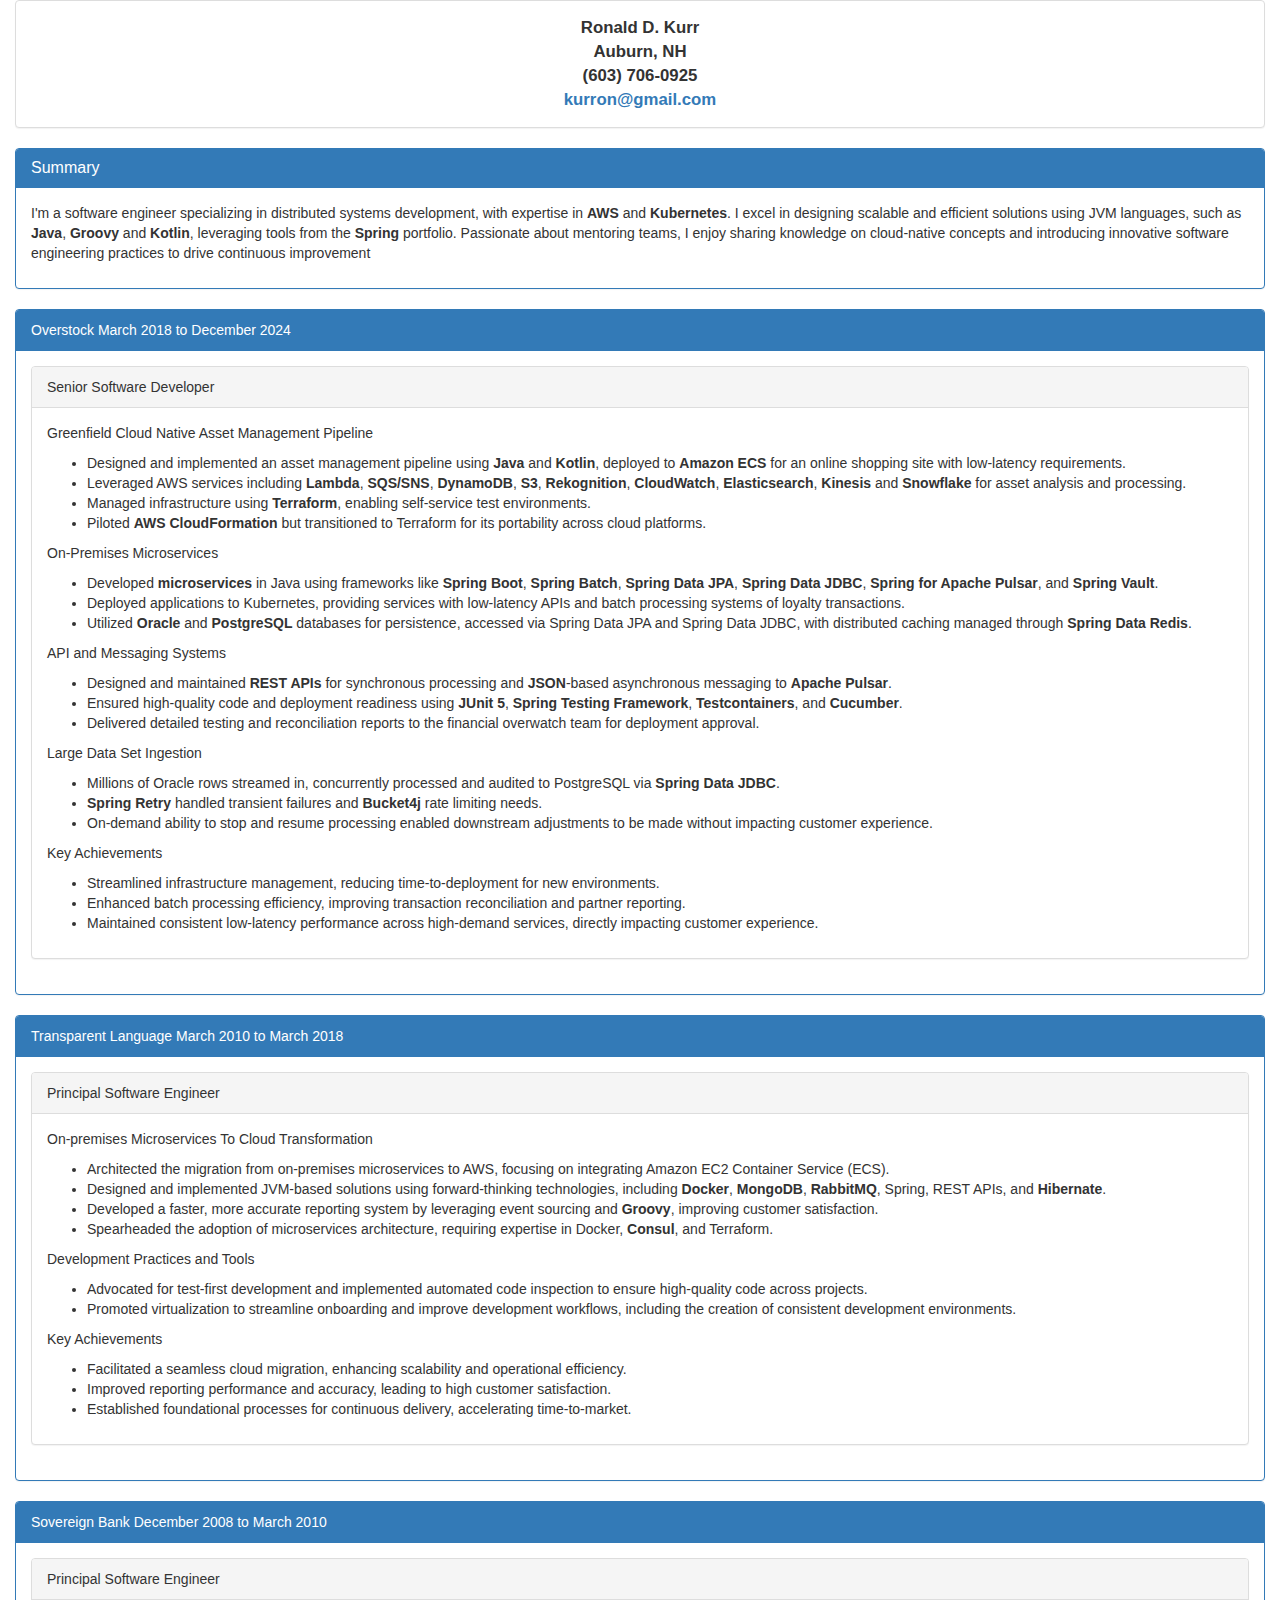
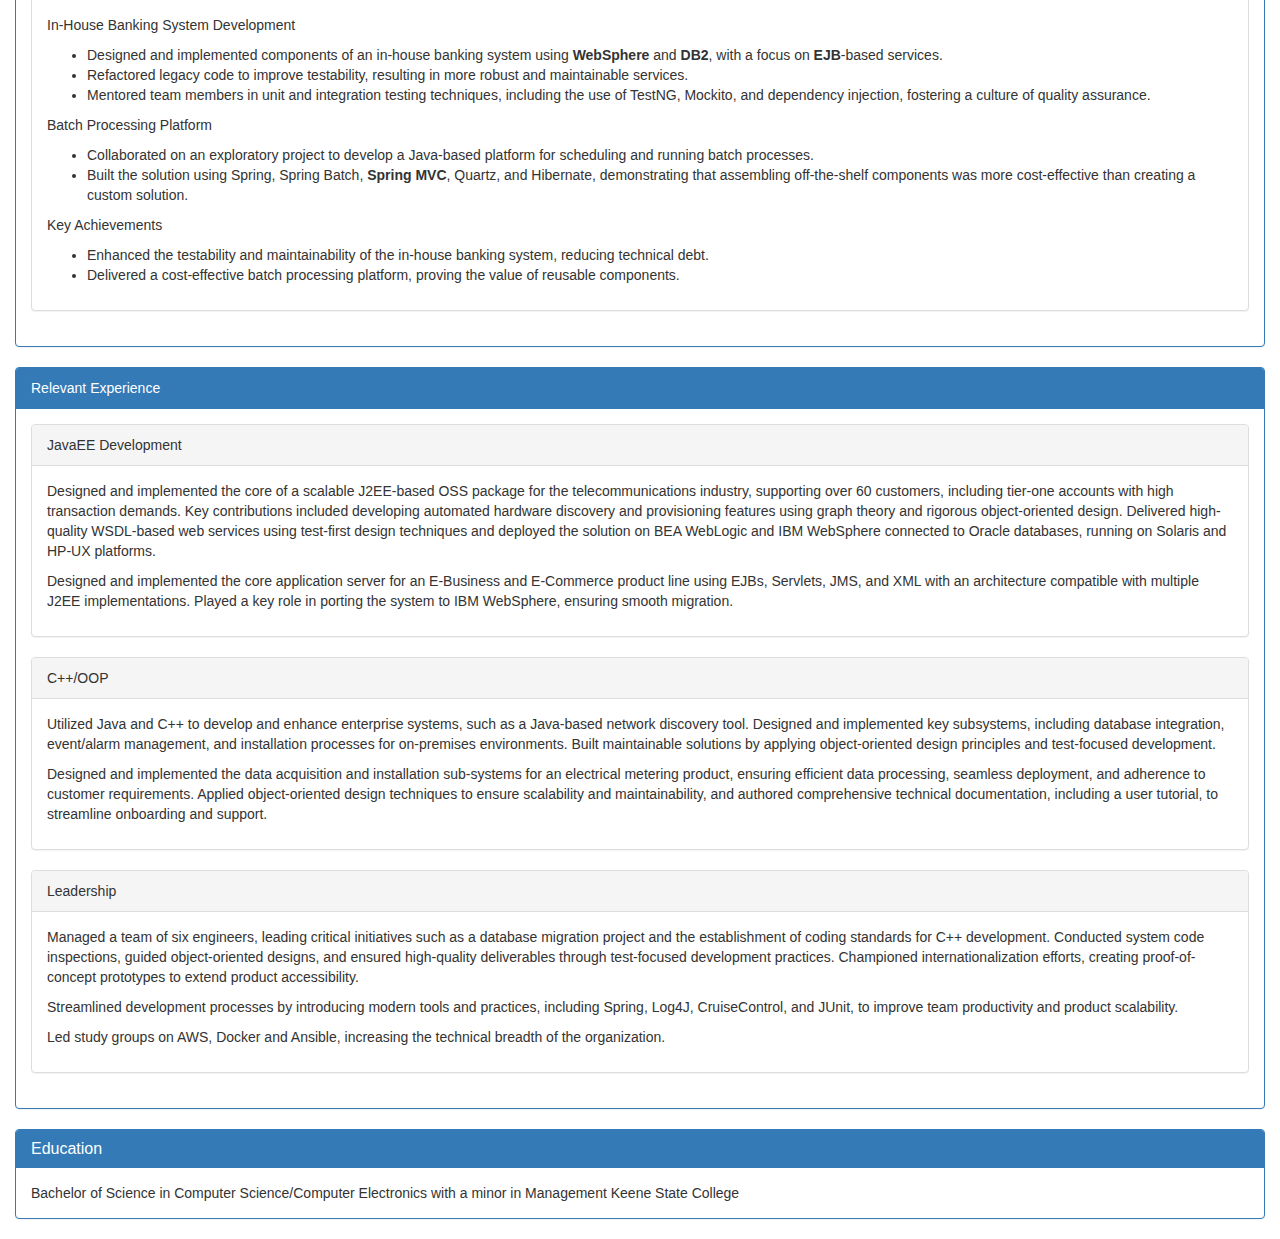
<file: index.html>
<!doctype html>
<html lang="en">
<head>
    <meta charset="utf-8">
    <meta http-equiv="X-UA-Compatible" content="IE=edge">
    <meta name="viewport" content="width=device-width, initial-scale=1">
    <!-- The above 3 meta tags *must* come first in the head; any other head content must come *after* these tags -->
    <title>Resume of Ronald D. Kurr</title>

    <!-- Bootstrap -->
    <link href="css/bootstrap.min.css" type="text/css" rel="stylesheet">

    <!-- mine -->
    <link href="css/style.css" type="text/css" rel="stylesheet">

    <!-- HTML5 shim and Respond.js for IE8 support of HTML5 elements and media queries -->
    <!-- WARNING: Respond.js doesn't work if you view the page via file:// -->
    <!--[if lt IE 9]>
    <script src="https://oss.maxcdn.com/html5shiv/3.7.3/html5shiv.min.js"></script>
    <script src="https://oss.maxcdn.com/respond/1.4.2/respond.min.js"></script>
    <![endif]-->
</head>

<body>
<header>
    <div class="container-fluid">
        <div class="panel panel-default">
            <div class="panel-body">
                <div class="name">
                    Ronald D. Kurr<br>
                    Auburn, NH<br>
                    (603) 706-0925<br>
                    <a href="mailto:kurron@gmail.com">kurron@gmail.com</a>
                </div>
            </div>
        </div>
    </div>
</header>

<main>
    <div class="container-fluid">
        <div class="panel panel-primary">
            <div class="panel-heading">
                <h3 class="panel-title">Summary</h3>
            </div>
            <div class="panel-body">
                <p>I'm a software engineer specializing in distributed systems development, with expertise in <strong>AWS</strong> and <strong>Kubernetes</strong>. I excel in designing scalable and efficient solutions using JVM languages, such as <strong>Java</strong>, <strong>Groovy</strong> and <strong>Kotlin</strong>, leveraging tools from the <strong>Spring</strong> portfolio. Passionate about mentoring teams, I enjoy sharing knowledge on cloud-native concepts and introducing innovative software engineering practices to drive continuous improvement</p>
            </div>
        </div>
    </div>

    <div class="container-fluid">
        <div class="panel panel-primary">
            <div class="panel-heading">Overstock March 2018 to December 2024</div>
            <div class="panel-body">
                <div class="panel panel-default">
                    <div class="panel-heading">Senior Software Developer</div>
                    <div class="panel-body">
                        <p class="experience">Greenfield Cloud Native Asset Management Pipeline</p>
                        <ul>
                            <li>Designed and implemented an asset management pipeline using <strong>Java</strong> and <strong>Kotlin</strong>, deployed to <strong>Amazon ECS</strong> for an online shopping site with low-latency requirements.</li>
                            <li>Leveraged AWS services including <strong>Lambda</strong>, <strong>SQS/SNS</strong>, <strong>DynamoDB</strong>, <strong>S3</strong>, <strong>Rekognition</strong>, <strong>CloudWatch</strong>, <strong>Elasticsearch</strong>, <strong>Kinesis</strong> and <strong>Snowflake</strong> for asset analysis and processing.</li>
                            <li>Managed infrastructure using <strong>Terraform</strong>, enabling self-service test environments.</li>
                            <li>Piloted <strong>AWS CloudFormation</strong> but transitioned to Terraform for its portability across cloud platforms.</li>
                        </ul>

                        <p class="experience">On-Premises Microservices</p>
                        <ul>
                            <li>Developed <strong>microservices</strong> in Java using frameworks like <strong>Spring Boot</strong>, <strong>Spring Batch</strong>, <strong>Spring Data JPA</strong>, <strong>Spring Data JDBC</strong>, <strong>Spring for Apache Pulsar</strong>, and <strong>Spring Vault</strong>.</li>
                            <li>Deployed applications to Kubernetes, providing services with low-latency APIs and batch processing systems of loyalty transactions.</li>
                            <li>Utilized <strong>Oracle</strong> and <strong>PostgreSQL</strong> databases for persistence, accessed via Spring Data JPA and Spring Data JDBC, with distributed caching managed through <strong>Spring Data Redis</strong>.</li>
                        </ul>

                        <p class="experience">API and Messaging Systems</p>
                        <ul>
                            <li>Designed and maintained <strong>REST APIs</strong> for synchronous processing and <strong>JSON</strong>-based asynchronous messaging to <strong>Apache Pulsar</strong>.</li>
                            <li>Ensured high-quality code and deployment readiness using <strong>JUnit 5</strong>, <strong>Spring Testing Framework</strong>, <strong>Testcontainers</strong>, and <strong>Cucumber</strong>.</li>
                            <li>Delivered detailed testing and reconciliation reports to the financial overwatch team for deployment approval.</li>
                        </ul>

                        <p class="experience">Large Data Set Ingestion</p>
                        <ul>
                            <li>Millions of Oracle rows streamed in, concurrently processed and audited to PostgreSQL via <strong>Spring Data JDBC</strong>.</li>
                            <li><strong>Spring Retry</strong> handled transient failures and <strong>Bucket4j</strong> rate limiting needs.</li>
                            <li>On-demand ability to stop and resume processing enabled downstream adjustments to be made without impacting customer experience.</li>
                        </ul>

                        <p class="experience">Key Achievements</p>
                        <ul>
                            <li>Streamlined infrastructure management, reducing time-to-deployment for new environments.</li>
                            <li>Enhanced batch processing efficiency, improving transaction reconciliation and partner reporting.</li>
                            <li>Maintained consistent low-latency performance across high-demand services, directly impacting customer experience.</li>
                        </ul>
                    </div>
                </div>
            </div>
        </div>

        <div class="panel panel-primary">
            <div class="panel-heading">Transparent Language March 2010 to March 2018</div>
            <div class="panel-body">
                <div class="panel panel-default">
                    <div class="panel-heading">Principal Software Engineer</div>
                    <div class="panel-body">
                        <p class="experience">On-premises Microservices To Cloud Transformation</p>
                        <ul>
                            <li>Architected the migration from on-premises microservices to AWS, focusing on integrating Amazon EC2 Container Service (ECS).</li>
                            <li>Designed and implemented JVM-based solutions using forward-thinking technologies, including <strong>Docker</strong>, <strong>MongoDB</strong>, <strong>RabbitMQ</strong>, Spring, REST APIs, and <strong>Hibernate</strong>.</li>
                            <li>Developed a faster, more accurate reporting system by leveraging event sourcing and <strong>Groovy</strong>, improving customer satisfaction.</li>
                            <li>Spearheaded the adoption of microservices architecture, requiring expertise in Docker, <strong>Consul</strong>, and Terraform.</li>
                        </ul>

                        <p class="experience">Development Practices and Tools</p>
                        <ul>
                            <li>Advocated for test-first development and implemented automated code inspection to ensure high-quality code across projects.</li>
                            <li>Promoted virtualization to streamline onboarding and improve development workflows, including the creation of consistent development environments.</li>
                        </ul>

                        <p class="experience">Key Achievements</p>
                        <ul>
                            <li>Facilitated a seamless cloud migration, enhancing scalability and operational efficiency.</li>
                            <li>Improved reporting performance and accuracy, leading to high customer satisfaction.</li>
                            <li>Established foundational processes for continuous delivery, accelerating time-to-market.</li>
                        </ul>
                    </div>
                </div>
            </div>
        </div>

        <div class="panel panel-primary">
            <div class="panel-heading">Sovereign Bank December 2008 to March 2010</div>
            <div class="panel-body">
                <div class="panel panel-default">
                    <div class="panel-heading">Principal Software Engineer</div>
                    <div class="panel-body">
                        <p class="experience">In-House Banking System Development</p>
                        <ul>
                            <li>Designed and implemented components of an in-house banking system using <strong>WebSphere</strong> and <strong>DB2</strong>, with a focus on <strong>EJB</strong>-based services.</li>
                            <li>Refactored legacy code to improve testability, resulting in more robust and maintainable services.</li>
                            <li>Mentored team members in unit and integration testing techniques, including the use of TestNG, Mockito, and dependency injection, fostering a culture of quality assurance.</li>
                        </ul>

                        <p class="experience">Batch Processing Platform</p>
                        <ul>
                            <li>Collaborated on an exploratory project to develop a Java-based platform for scheduling and running batch processes.</li>
                            <li>Built the solution using Spring, Spring Batch, <strong>Spring MVC</strong>, Quartz, and Hibernate, demonstrating that assembling off-the-shelf components was more cost-effective than creating a custom solution.</li>
                        </ul>

                        <p class="experience">Key Achievements</p>
                        <ul>
                            <li>Enhanced the testability and maintainability of the in-house banking system, reducing technical debt.</li>
                            <li>Delivered a cost-effective batch processing platform, proving the value of reusable components.</li>
                        </ul>
                    </div>
                </div>
            </div>
        </div>

        <div class="panel panel-primary">
            <div class="panel-heading">Relevant Experience</div>
            <div class="panel-body">
                <div class="panel panel-default">
                    <div class="panel-heading">JavaEE Development</div>
                    <div class="panel-body">
                        <p class="experience">Designed and implemented the core of a scalable J2EE-based OSS package for the telecommunications industry, supporting over 60 customers, including tier-one accounts with high transaction demands. Key contributions included developing automated hardware discovery and provisioning features using graph theory and rigorous object-oriented design. Delivered high-quality WSDL-based web services using test-first design techniques and deployed the solution on BEA WebLogic and IBM WebSphere connected to Oracle databases, running on Solaris and HP-UX platforms.</p>
                        <p class="experience">Designed and implemented the core application server for an E-Business and E-Commerce product line using EJBs, Servlets, JMS, and XML with an architecture compatible with multiple J2EE implementations. Played a key role in porting the system to IBM WebSphere, ensuring smooth migration.</p>
                    </div>
                </div>
                <div class="panel panel-default">
                    <div class="panel-heading">C++/OOP</div>
                    <div class="panel-body">
                        <p class="experience">Utilized Java and C++ to develop and enhance enterprise systems, such as a Java-based network discovery tool. Designed and implemented key subsystems, including database integration, event/alarm management, and installation processes for on-premises environments. Built maintainable solutions by applying object-oriented design principles and test-focused development.</p>
                        <p class="experience">Designed and implemented the data acquisition and installation sub-systems for an electrical metering product, ensuring efficient data processing, seamless deployment, and adherence to customer requirements. Applied object-oriented design techniques to ensure scalability and maintainability, and authored comprehensive technical documentation, including a user tutorial, to streamline onboarding and support.</p>
                    </div>
                </div>
                <div class="panel panel-default">
                    <div class="panel-heading">Leadership</div>
                    <div class="panel-body">
                        <p class="experience">Managed a team of six engineers, leading critical initiatives such as a database migration project and the establishment of coding standards for C++ development. Conducted system code inspections, guided object-oriented designs, and ensured high-quality deliverables through test-focused development practices. Championed internationalization efforts, creating proof-of-concept prototypes to extend product accessibility.</p>
                        <p class="experience">Streamlined development processes by introducing modern tools and practices, including Spring, Log4J, CruiseControl, and JUnit, to improve team productivity and product scalability.</p>
                        <p class="experience">Led study groups on AWS, Docker and Ansible, increasing the technical breadth of the organization.</p>
                    </div>
                </div>
            </div>
        </div>

        <div class="panel panel-primary">
            <div class="panel-heading">
                <h3 class="panel-title">Education</h3>
            </div>
            <div class="panel-body">
                Bachelor of Science in Computer Science/Computer Electronics with a minor in Management Keene State College
            </div>
        </div>

    </div>

<!--
<footer>
    <nav class="navbar navbar-default">
        <div class="container-fluid">
            <div class="navbar-header">
                <ul class="nav navbar-nav">
                    <li><a href="https://github.com/kurron">GitHub</a></li>
                    <li><a href="https://bitbucket.org/kurron/">Bitbucket</a></li>
                    <li><a href="https://www.linkedin.com/in/ronkurr">LinkedIn</a></li>
                    <li><a href="https://slides.com/ronaldkurr">Slides</a></li>
                    <li><a href="https://twitter.com/jvmguy/">X</a></li>
                    <li><a href="https://www.facebook.com/jvmguyspring/">Facebook</a></li>
                    <li><a href="https://app.vagrantup.com/kurron">Vagrant Cloud</a></li>
                    <li><a href="https://registry.terraform.io/modules/kurron">Terraform Module Registry</a></li>
                    <li><a href="https://galaxy.ansible.com/kurron/">Ansible Galaxy</a></li>
                </ul>
            </div>
        </div>
    </nav>
</footer>
-->

<!-- jQuery (necessary for Bootstrap's JavaScript plugins) -->
<script src="https://ajax.googleapis.com/ajax/libs/jquery/1.12.4/jquery.min.js"></script>
<!-- Include all compiled plugins (below), or include individual files as needed -->
<script src="js/bootstrap.min.js"></script>
</body>
</html>
</file>
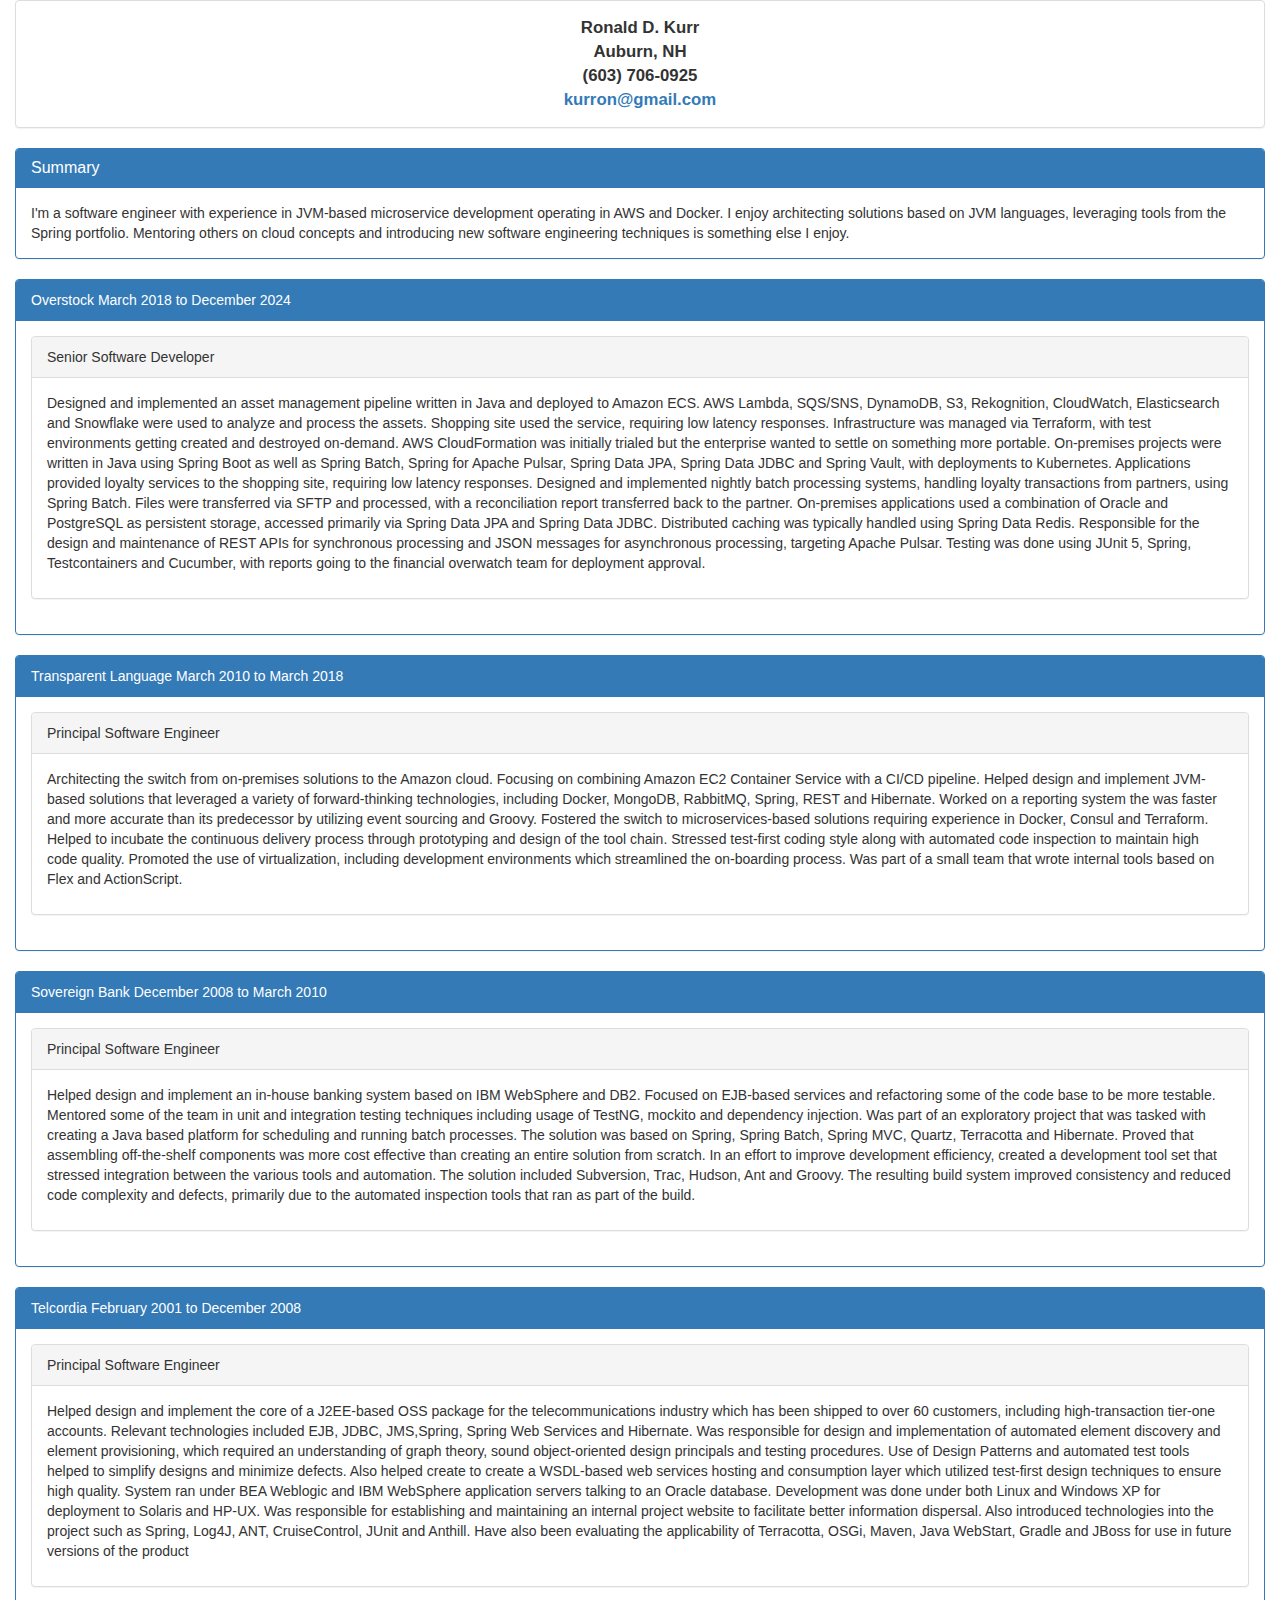
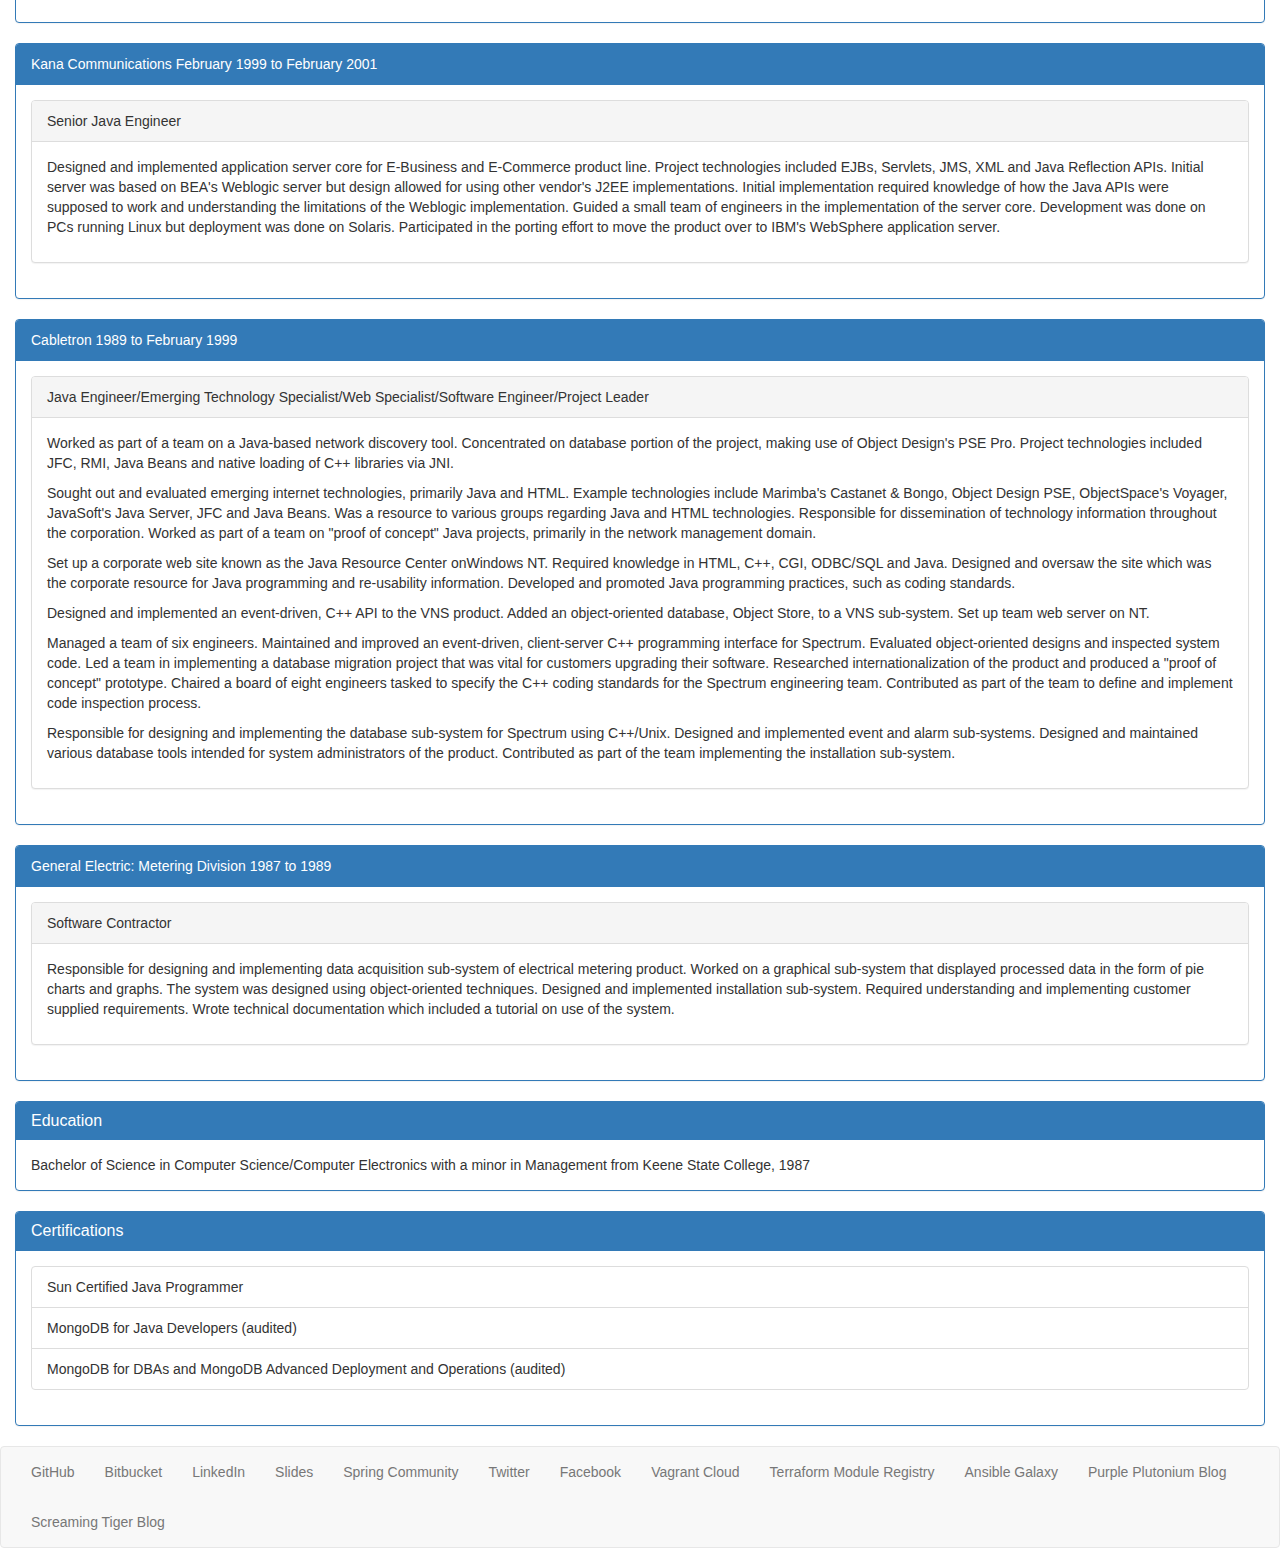
<file: index-old.html>
<!doctype html>
<html lang="en">
<head>
    <meta charset="utf-8">
    <meta http-equiv="X-UA-Compatible" content="IE=edge">
    <meta name="viewport" content="width=device-width, initial-scale=1">
    <!-- The above 3 meta tags *must* come first in the head; any other head content must come *after* these tags -->
    <title>Resume of Ronald D. Kurr</title>

    <!-- Bootstrap -->
    <link href="css/bootstrap.min.css" type="text/css" rel="stylesheet">

    <!-- mine -->
    <link href="css/style.css" type="text/css" rel="stylesheet">

    <!-- HTML5 shim and Respond.js for IE8 support of HTML5 elements and media queries -->
    <!-- WARNING: Respond.js doesn't work if you view the page via file:// -->
    <!--[if lt IE 9]>
    <script src="https://oss.maxcdn.com/html5shiv/3.7.3/html5shiv.min.js"></script>
    <script src="https://oss.maxcdn.com/respond/1.4.2/respond.min.js"></script>
    <![endif]-->
</head>

<body>
<header>
    <div class="container-fluid">
        <div class="panel panel-default">
            <div class="panel-body">
                <div class="name">
                    Ronald D. Kurr<br>
                    Auburn, NH<br>
                    (603) 706-0925<br>
                    <a href="mailto:kurron@gmail.com">kurron@gmail.com</a>
                </div>
            </div>
        </div>
    </div>
</header>

<main>
    <div class="container-fluid">
        <div class="panel panel-primary">
            <div class="panel-heading">
                <h3 class="panel-title">Summary</h3>
            </div>
            <div class="panel-body">
                I'm a software engineer with experience in JVM-based
                microservice development operating in AWS and Docker.  I enjoy architecting
                solutions based on JVM languages, leveraging tools from the
                Spring portfolio.  Mentoring others on cloud concepts and
                introducing new software engineering techniques is something else I
                enjoy.
            </div>
        </div>
    </div>

    <div class="container-fluid">
        <div class="panel panel-primary">
            <div class="panel-heading">Overstock March 2018 to December 2024</div>
            <div class="panel-body">
                <div class="panel panel-default">
                    <div class="panel-heading">Senior Software Developer</div>
                    <div class="panel-body">
                        <p class="experience">Designed and implemented an asset management pipeline written in Java and deployed to Amazon ECS. AWS Lambda, SQS/SNS, DynamoDB, S3, Rekognition, CloudWatch, Elasticsearch and Snowflake were used to analyze and process the assets. Shopping site used the service, requiring low latency responses.
                            Infrastructure was managed via Terraform, with test environments getting created and destroyed on-demand. AWS CloudFormation was initially trialed but the enterprise wanted to settle on something more portable.
                            On-premises projects were written in Java using Spring Boot as well as Spring Batch, Spring for Apache Pulsar, Spring Data JPA, Spring Data JDBC and Spring Vault, with deployments to Kubernetes. Applications provided loyalty services to the shopping site, requiring low latency responses.
                            Designed and implemented nightly batch processing systems, handling loyalty transactions from partners, using Spring Batch. Files were transferred via SFTP and processed, with a reconciliation report transferred back to the partner.
                            On-premises applications used a combination of Oracle and PostgreSQL as persistent storage, accessed primarily via Spring Data JPA and Spring Data JDBC. Distributed caching was typically handled using Spring Data Redis.
                            Responsible for the design and maintenance of REST APIs for synchronous processing and JSON messages for asynchronous processing, targeting Apache Pulsar.
                            Testing was done using JUnit 5, Spring, Testcontainers and Cucumber, with reports going to the financial overwatch team for deployment approval.</p>
                    </div>
                </div>
            </div>
        </div>

        <div class="panel panel-primary">
            <div class="panel-heading">Transparent Language March 2010 to March 2018</div>
            <div class="panel-body">
                <div class="panel panel-default">
                    <div class="panel-heading">Principal Software Engineer</div>
                    <div class="panel-body">
                        <p class="experience">Architecting the switch from on-premises solutions to the Amazon cloud.
                            Focusing on combining Amazon EC2 Container Service with a CI/CD pipeline. Helped design and
                            implement JVM-based solutions that leveraged a variety of forward-thinking
                            technologies, including Docker, MongoDB, RabbitMQ, Spring, REST and Hibernate. Worked on a reporting
                            system the was faster and more accurate than its predecessor by utilizing event sourcing and Groovy. Fostered
                            the switch to microservices-based solutions requiring experience in Docker, Consul and Terraform. Helped
                            to incubate the continuous delivery process through prototyping and design of the tool chain. Stressed
                            test-first coding style along with automated code inspection to maintain high code quality.
                            Promoted the use of virtualization, including development environments which streamlined the on-boarding
                            process. Was part of a small team that wrote internal tools based on Flex and ActionScript.</p>
                    </div>
                </div>
            </div>
        </div>

        <div class="panel panel-primary">
            <div class="panel-heading">Sovereign Bank December 2008 to March 2010</div>
            <div class="panel-body">
                <div class="panel panel-default">
                    <div class="panel-heading">Principal Software Engineer</div>
                    <div class="panel-body">
                        <p class="experience">Helped design and implement an in-house banking system based on IBM WebSphere and DB2.
                            Focused on
                            EJB-based services and refactoring some of the code base to be more testable. Mentored some of the team
                            in unit and integration testing techniques including usage of TestNG, mockito and dependency injection.
                            Was part of an exploratory project that was tasked with creating a Java based platform for scheduling
                            and running batch processes. The solution was based on Spring, Spring Batch, Spring MVC, Quartz,
                            Terracotta and Hibernate. Proved that assembling off-the-shelf components was more cost effective than
                            creating an entire solution from scratch. In an effort to improve development efficiency, created a
                            development tool set that stressed integration between the various tools and automation. The solution
                            included Subversion, Trac, Hudson, Ant and Groovy. The resulting build system improved consistency and
                            reduced code complexity and defects, primarily due to the automated inspection tools that ran as part of
                            the build. </p>
                    </div>
                </div>
            </div>
        </div>


        <div class="panel panel-primary">
            <div class="panel-heading">Telcordia February 2001 to December 2008</div>
            <div class="panel-body">
                <div class="panel panel-default">
                    <div class="panel-heading">Principal Software Engineer</div>
                    <div class="panel-body">
                        <p class="experience">Helped design and implement the core of a J2EE-based OSS package for the
                            telecommunications industry
                            which has been shipped to over 60 customers, including high-transaction tier-one accounts. Relevant
                            technologies included EJB, JDBC, JMS,Spring, Spring Web Services and Hibernate. Was responsible for
                            design and implementation of automated element discovery and element provisioning, which required an
                            understanding of graph theory, sound object-oriented design principals and testing procedures. Use of
                            Design Patterns and automated test tools helped to simplify designs and minimize defects. Also helped
                            create to create a WSDL-based web services hosting and consumption layer which utilized test-first
                            design techniques to ensure high quality. System ran under BEA Weblogic and IBM WebSphere application
                            servers talking to an Oracle database. Development was done under both Linux and Windows XP for
                            deployment to Solaris and HP-UX. Was responsible for establishing and maintaining an internal project
                            website to facilitate better information dispersal. Also introduced technologies into the project such
                            as Spring, Log4J, ANT, CruiseControl, JUnit and Anthill. Have also been evaluating the applicability of
                            Terracotta, OSGi, Maven, Java WebStart, Gradle and JBoss for use in future versions of the product</p>
                    </div>
                </div>
            </div>
        </div>

        <div class="panel panel-primary">
            <div class="panel-heading">Kana Communications February 1999 to February 2001</div>
            <div class="panel-body">
                <div class="panel panel-default">
                    <div class="panel-heading">Senior Java Engineer</div>
                    <div class="panel-body">
                        <p class="experience">Designed and implemented application server core for E-Business and E-Commerce product
                            line. Project
                            technologies included EJBs, Servlets, JMS, XML and Java Reflection APIs. Initial server was based on
                            BEA's Weblogic server but design allowed for using other vendor's J2EE implementations. Initial
                            implementation required knowledge of how the Java APIs were supposed to work and understanding the
                            limitations of the Weblogic implementation. Guided a small team of engineers in the implementation of
                            the server core. Development was done on PCs running Linux but deployment was done on Solaris.
                            Participated in the porting effort to move the product over to IBM's WebSphere application server.</p>
                    </div>
                </div>
            </div>
        </div>

        <div class="panel panel-primary">
            <div class="panel-heading">Cabletron 1989 to February 1999</div>
            <div class="panel-body">
                <div class="panel panel-default">
                    <div class="panel-heading">Java Engineer/Emerging Technology Specialist/Web Specialist/Software Engineer/Project Leader</div>
                    <div class="panel-body">
                        <p class="experience">Worked as part of a team on a Java-based network discovery tool. Concentrated on
                            database portion of the
                            project, making use of Object Design's PSE Pro. Project technologies included JFC, RMI, Java Beans and
                            native loading of C++ libraries via JNI.</p>
                        <p class="experience">Sought out and evaluated emerging internet technologies, primarily Java and HTML.
                            Example technologies
                            include Marimba's Castanet & Bongo, Object Design PSE, ObjectSpace's Voyager, JavaSoft's Java Server,
                            JFC and Java Beans. Was a resource to various groups regarding Java and HTML technologies. Responsible
                            for dissemination of technology information throughout the corporation. Worked as part of a team on
                            "proof of concept" Java projects, primarily in the network management domain.</p>
                        <p class="experience">Set up a corporate web site known as the Java Resource Center onWindows NT. Required
                            knowledge in HTML,
                            C++, CGI, ODBC/SQL and Java. Designed and oversaw the site which was the corporate resource for Java
                            programming and re-usability information. Developed and promoted Java programming practices, such as
                            coding standards.</p>
                        <p class="experience">Designed and implemented an event-driven, C++ API to the VNS product. Added an
                            object-oriented database,
                            Object Store, to a VNS sub-system. Set up team web server on NT.</p>
                        <p class="experience">Managed a team of six engineers. Maintained and improved an event-driven,
                            client-server C++ programming
                            interface for Spectrum. Evaluated object-oriented designs and inspected system code. Led a team in
                            implementing a database migration project that was vital for customers upgrading their software.
                            Researched internationalization of the product and produced a "proof of concept" prototype. Chaired a
                            board of eight engineers tasked to specify the C++ coding standards for the Spectrum engineering team.
                            Contributed as part of the team to define and implement code inspection process.</p>
                        <p class="experience">Responsible for designing and implementing the database sub-system for Spectrum using
                            C++/Unix. Designed
                            and implemented event and alarm sub-systems. Designed and maintained various database tools intended for
                            system administrators of the product. Contributed as part of the team implementing the installation
                            sub-system.</p>
                    </div>
                </div>
            </div>
        </div>

        <div class="panel panel-primary">
            <div class="panel-heading">General Electric: Metering Division 1987 to 1989</div>
            <div class="panel-body">
                <div class="panel panel-default">
                    <div class="panel-heading">Software Contractor</div>
                    <div class="panel-body">
                        <p class="experience">Responsible for designing and implementing data acquisition sub-system of electrical
                            metering product.
                            Worked on a graphical sub-system that displayed processed data in the form of pie charts and graphs. The
                            system was designed using object-oriented techniques. Designed and implemented installation sub-system.
                            Required understanding and implementing customer supplied requirements. Wrote technical documentation
                            which included a tutorial on use of the system.</p>
                    </div>
                </div>
            </div>
        </div>
    </div>

    <div class="container-fluid">
        <div class="panel panel-primary">
            <div class="panel-heading">
                <h3 class="panel-title">Education</h3>
            </div>
            <div class="panel-body">
                Bachelor of Science in Computer Science/Computer
                Electronics with a minor in Management from
                Keene State College, 1987
            </div>
        </div>
    </div>

    <div class="container-fluid">
        <div class="panel panel-primary">
            <div class="panel-heading">
                <h3 class="panel-title">Certifications</h3>
            </div>
            <div class="panel-body">
                <ul class="list-group">
                    <li class="list-group-item">Sun Certified Java Programmer</li>
                    <li class="list-group-item">MongoDB for Java Developers (audited)</li>
                    <li class="list-group-item">MongoDB for DBAs and
                        MongoDB Advanced Deployment and Operations (audited)</li>
                </ul>
            </div>
        </div>
    </div>
</main>

<footer>
    <nav class="navbar navbar-default">
        <div class="container-fluid">
            <div class="navbar-header">
                <ul class="nav navbar-nav">
                    <li><a href="https://github.com/kurron">GitHub</a></li>
                    <li><a href="https://bitbucket.org/kurron/">Bitbucket</a></li>
                    <li><a href="https://www.linkedin.com/in/ronkurr">LinkedIn</a></li>
                    <li><a href="https://slides.com/ronaldkurr">Slides</a></li>
                    <li><a href="https://plus.google.com/communities/101558368749171857306/">Spring Community</a></li>
                    <li><a href="https://twitter.com/jvmguy/">Twitter</a></li>
                    <li><a href="https://www.facebook.com/jvmguyspring/">Facebook</a></li>
                    <li><a href="https://app.vagrantup.com/kurron">Vagrant Cloud</a></li>
                    <li><a href="https://registry.terraform.io/modules/kurron">Terraform Module Registry</a></li>
                    <li><a href="https://galaxy.ansible.com/kurron/">Ansible Galaxy</a></li>
                    <li><a href="http://purpleplutonium.blogspot.com/">Purple Plutonium Blog</a></li>
                    <li><a href="http://screamingtiger.blogspot.com/">Screaming Tiger Blog</a></li>
                </ul>
            </div>
        </div>
    </nav>
</footer>

<!-- jQuery (necessary for Bootstrap's JavaScript plugins) -->
<script src="https://ajax.googleapis.com/ajax/libs/jquery/1.12.4/jquery.min.js"></script>
<!-- Include all compiled plugins (below), or include individual files as needed -->
<script src="js/bootstrap.min.js"></script>
</body>
</html>
</file>
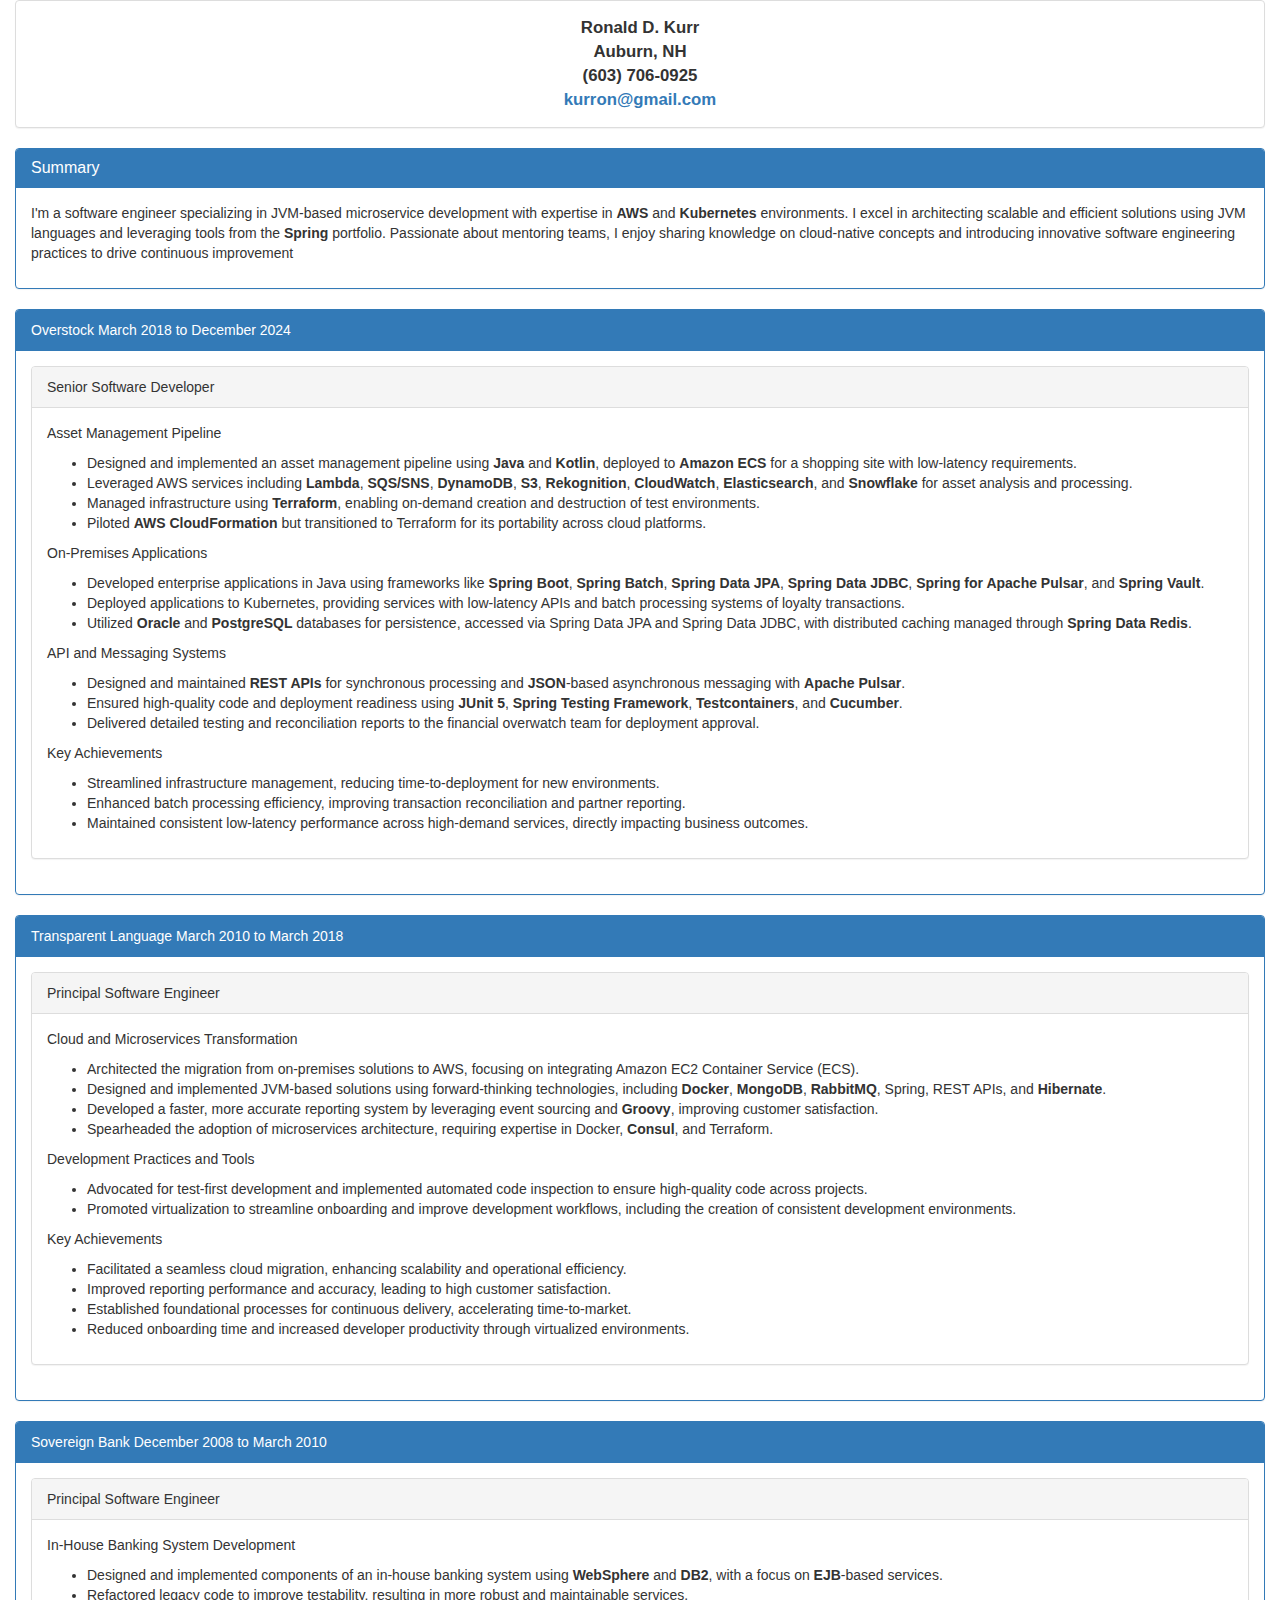
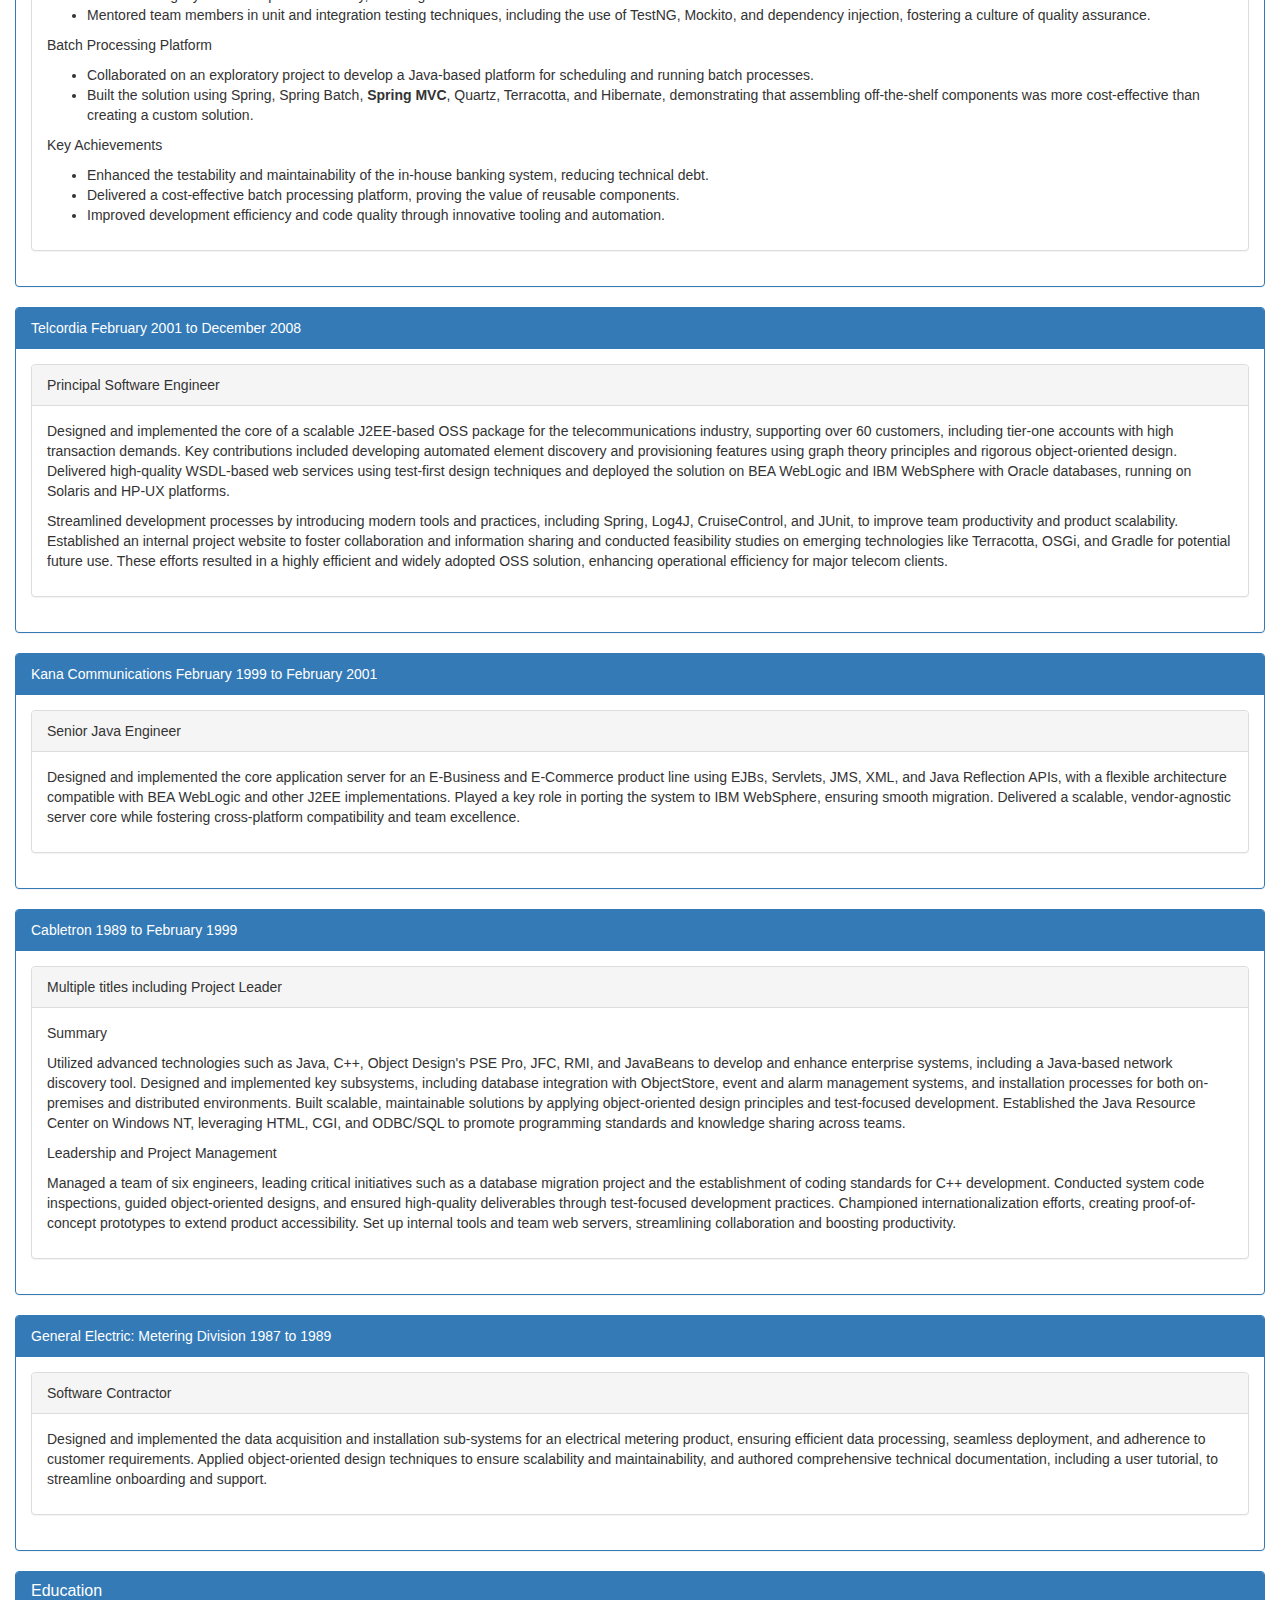
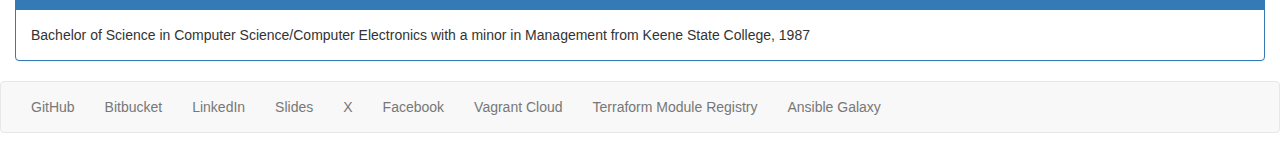
<file: index-v2.html>
<!doctype html>
<html lang="en">
<head>
    <meta charset="utf-8">
    <meta http-equiv="X-UA-Compatible" content="IE=edge">
    <meta name="viewport" content="width=device-width, initial-scale=1">
    <!-- The above 3 meta tags *must* come first in the head; any other head content must come *after* these tags -->
    <title>Resume of Ronald D. Kurr</title>

    <!-- Bootstrap -->
    <link href="css/bootstrap.min.css" type="text/css" rel="stylesheet">

    <!-- mine -->
    <link href="css/style.css" type="text/css" rel="stylesheet">

    <!-- HTML5 shim and Respond.js for IE8 support of HTML5 elements and media queries -->
    <!-- WARNING: Respond.js doesn't work if you view the page via file:// -->
    <!--[if lt IE 9]>
    <script src="https://oss.maxcdn.com/html5shiv/3.7.3/html5shiv.min.js"></script>
    <script src="https://oss.maxcdn.com/respond/1.4.2/respond.min.js"></script>
    <![endif]-->
</head>

<body>
<header>
    <div class="container-fluid">
        <div class="panel panel-default">
            <div class="panel-body">
                <div class="name">
                    Ronald D. Kurr<br>
                    Auburn, NH<br>
                    (603) 706-0925<br>
                    <a href="mailto:kurron@gmail.com">kurron@gmail.com</a>
                </div>
            </div>
        </div>
    </div>
</header>

<main>
    <div class="container-fluid">
        <div class="panel panel-primary">
            <div class="panel-heading">
                <h3 class="panel-title">Summary</h3>
            </div>
            <div class="panel-body">
                <p>I'm a software engineer specializing in JVM-based microservice development with expertise in <strong>AWS</strong> and  <strong>Kubernetes </strong> environments. I excel in architecting scalable and efficient solutions using JVM languages and leveraging tools from the <strong>Spring</strong> portfolio. Passionate about mentoring teams, I enjoy sharing knowledge on cloud-native concepts and introducing innovative software engineering practices to drive continuous improvement</p>
            </div>
        </div>
    </div>

    <div class="container-fluid">
        <div class="panel panel-primary">
            <div class="panel-heading">Overstock March 2018 to December 2024</div>
            <div class="panel-body">
                <div class="panel panel-default">
                    <div class="panel-heading">Senior Software Developer</div>
                    <div class="panel-body">
                        <p class="experience">Asset Management Pipeline</p>
                        <ul>
                            <li>Designed and implemented an asset management pipeline using <strong>Java</strong> and <strong>Kotlin</strong>, deployed to <strong>Amazon ECS</strong> for a shopping site with low-latency requirements.</li>
                            <li>Leveraged AWS services including <strong>Lambda</strong>, <strong>SQS/SNS</strong>, <strong>DynamoDB</strong>, <strong>S3</strong>, <strong>Rekognition</strong>, <strong>CloudWatch</strong>, <strong>Elasticsearch</strong>, and <strong>Snowflake</strong> for asset analysis and processing.</li>
                            <li>Managed infrastructure using <strong>Terraform</strong>, enabling on-demand creation and destruction of test environments.</li>
                            <li>Piloted <strong>AWS CloudFormation</strong> but transitioned to Terraform for its portability across cloud platforms.</li>
                        </ul>

                        <p class="experience">On-Premises Applications</p>
                        <ul>
                            <li>Developed enterprise applications in Java using frameworks like <strong>Spring Boot</strong>, <strong>Spring Batch</strong>, <strong>Spring Data JPA</strong>, <strong>Spring Data JDBC</strong>, <strong>Spring for Apache Pulsar</strong>, and <strong>Spring Vault</strong>.</li>
                            <li>Deployed applications to Kubernetes, providing services with low-latency APIs and batch processing systems of loyalty transactions.</li>
                            <li>Utilized <strong>Oracle</strong> and <strong>PostgreSQL</strong> databases for persistence, accessed via Spring Data JPA and Spring Data JDBC, with distributed caching managed through <strong>Spring Data Redis</strong>.</li>
                        </ul>

                        <p class="experience">API and Messaging Systems</p>
                        <ul>
                            <li>Designed and maintained <strong>REST APIs</strong> for synchronous processing and <strong>JSON</strong>-based asynchronous messaging with <strong>Apache Pulsar</strong>.</li>
                            <li>Ensured high-quality code and deployment readiness using <strong>JUnit 5</strong>, <strong>Spring Testing Framework</strong>, <strong>Testcontainers</strong>, and <strong>Cucumber</strong>.</li>
                            <li>Delivered detailed testing and reconciliation reports to the financial overwatch team for deployment approval.</li>
                        </ul>

                        <p class="experience">Key Achievements</p>
                        <ul>
                            <li>Streamlined infrastructure management, reducing time-to-deployment for new environments.</li>
                            <li>Enhanced batch processing efficiency, improving transaction reconciliation and partner reporting.</li>
                            <li>Maintained consistent low-latency performance across high-demand services, directly impacting business outcomes.</li>
                        </ul>
                    </div>
                </div>
            </div>
        </div>

        <div class="panel panel-primary">
            <div class="panel-heading">Transparent Language March 2010 to March 2018</div>
            <div class="panel-body">
                <div class="panel panel-default">
                    <div class="panel-heading">Principal Software Engineer</div>
                    <div class="panel-body">
                        <p class="experience">Cloud and Microservices Transformation</p>
                        <ul>
                            <li>Architected the migration from on-premises solutions to AWS, focusing on integrating Amazon EC2 Container Service (ECS).</li>
                            <li>Designed and implemented JVM-based solutions using forward-thinking technologies, including <strong>Docker</strong>, <strong>MongoDB</strong>, <strong>RabbitMQ</strong>, Spring, REST APIs, and <strong>Hibernate</strong>.</li>
                            <li>Developed a faster, more accurate reporting system by leveraging event sourcing and <strong>Groovy</strong>, improving customer satisfaction.</li>
                            <li>Spearheaded the adoption of microservices architecture, requiring expertise in Docker, <strong>Consul</strong>, and Terraform.</li>
                        </ul>

                        <p class="experience">Development Practices and Tools</p>
                        <ul>
                            <li>Advocated for test-first development and implemented automated code inspection to ensure high-quality code across projects.</li>
                            <li>Promoted virtualization to streamline onboarding and improve development workflows, including the creation of consistent development environments.</li>
                        </ul>

                        <p class="experience">Key Achievements</p>
                        <ul>
                            <li>Facilitated a seamless cloud migration, enhancing scalability and operational efficiency.</li>
                            <li>Improved reporting performance and accuracy, leading to high customer satisfaction.</li>
                            <li>Established foundational processes for continuous delivery, accelerating time-to-market.</li>
                            <li>Reduced onboarding time and increased developer productivity through virtualized environments.</li>
                        </ul>
                    </div>
                </div>
            </div>
        </div>

        <div class="panel panel-primary">
            <div class="panel-heading">Sovereign Bank December 2008 to March 2010</div>
            <div class="panel-body">
                <div class="panel panel-default">
                    <div class="panel-heading">Principal Software Engineer</div>
                    <div class="panel-body">
                        <p class="experience">In-House Banking System Development</p>
                        <ul>
                            <li>Designed and implemented components of an in-house banking system using <strong>WebSphere</strong> and <strong>DB2</strong>, with a focus on <strong>EJB</strong>-based services.</li>
                            <li>Refactored legacy code to improve testability, resulting in more robust and maintainable services.</li>
                            <li>Mentored team members in unit and integration testing techniques, including the use of TestNG, Mockito, and dependency injection, fostering a culture of quality assurance.</li>
                        </ul>

                        <p class="experience">Batch Processing Platform</p>
                        <ul>
                            <li>Collaborated on an exploratory project to develop a Java-based platform for scheduling and running batch processes.</li>
                            <li>Built the solution using Spring, Spring Batch, <strong>Spring MVC</strong>, Quartz, Terracotta, and Hibernate, demonstrating that assembling off-the-shelf components was more cost-effective than creating a custom solution.</li>
                        </ul>

                        <p class="experience">Key Achievements</p>
                        <ul>
                            <li>Enhanced the testability and maintainability of the in-house banking system, reducing technical debt.</li>
                            <li>Delivered a cost-effective batch processing platform, proving the value of reusable components.</li>
                            <li>Improved development efficiency and code quality through innovative tooling and automation.</li>
                        </ul>
                    </div>
                </div>
            </div>
        </div>


        <div class="panel panel-primary">
            <div class="panel-heading">Telcordia February 2001 to December 2008</div>
            <div class="panel-body">
                <div class="panel panel-default">
                    <div class="panel-heading">Principal Software Engineer</div>
                    <div class="panel-body">
                        <!--
One-Paragraph Summary:
Designed and implemented the core of a J2EE-based OSS package for the telecommunications industry, deployed to over 60 customers, including high-transaction tier-one accounts. Leveraged technologies such as EJB, JDBC, JMS, Spring, and Hibernate to develop automated element discovery, provisioning, and WSDL-based web services, ensuring scalability and maintainability. Streamlined development processes by introducing tools like Log4J, CruiseControl, and JUnit, while enhancing team collaboration through an internal project website. Worked in a multi-platform environment, with deployments to Solaris and HP-UX, and evaluated emerging technologies like Terracotta, OSGi, and Maven for future improvements.
                        -->
                        <p>Designed and implemented the core of a scalable J2EE-based OSS package for the telecommunications industry, supporting over 60 customers, including tier-one accounts with high transaction demands. Key contributions included developing automated element discovery and provisioning features using graph theory principles and rigorous object-oriented design. Delivered high-quality WSDL-based web services using test-first design techniques and deployed the solution on BEA WebLogic and IBM WebSphere with Oracle databases, running on Solaris and HP-UX platforms.</p>
                        <p>Streamlined development processes by introducing modern tools and practices, including Spring, Log4J, CruiseControl, and JUnit, to improve team productivity and product scalability. Established an internal project website to foster collaboration and information sharing and conducted feasibility studies on emerging technologies like Terracotta, OSGi, and Gradle for potential future use. These efforts resulted in a highly efficient and widely adopted OSS solution, enhancing operational efficiency for major telecom clients.</p>
                    </div>
                </div>
            </div>
        </div>

        <div class="panel panel-primary">
            <div class="panel-heading">Kana Communications February 1999 to February 2001</div>
            <div class="panel-body">
                <div class="panel panel-default">
                    <div class="panel-heading">Senior Java Engineer</div>
                    <div class="panel-body">
                        <p>Designed and implemented the core application server for an E-Business and E-Commerce product line using EJBs, Servlets, JMS, XML, and Java Reflection APIs, with a flexible architecture compatible with BEA WebLogic and other J2EE implementations. Played a key role in porting the system to IBM WebSphere, ensuring smooth migration. Delivered a scalable, vendor-agnostic server core while fostering cross-platform compatibility and team excellence.</p>
                    </div>
                </div>
            </div>
        </div>

        <div class="panel panel-primary">
            <div class="panel-heading">Cabletron 1989 to February 1999</div>
            <div class="panel-body">
                <div class="panel panel-default">
                    <div class="panel-heading">Multiple titles including Project Leader</div>
                    <div class="panel-body">

                        <p class="experience">Summary</p>
                        <p>Utilized advanced technologies such as Java, C++, Object Design's PSE Pro, JFC, RMI, and JavaBeans to develop and enhance enterprise systems, including a Java-based network discovery tool. Designed and implemented key subsystems, including database integration with ObjectStore, event and alarm management systems, and installation processes for both on-premises and distributed environments. Built scalable, maintainable solutions by applying object-oriented design principles and test-focused development. Established the Java Resource Center on Windows NT, leveraging HTML, CGI, and ODBC/SQL to promote programming standards and knowledge sharing across teams.</p>

                        <p class="experience">Leadership and Project Management</p>
                        <p>Managed a team of six engineers, leading critical initiatives such as a database migration project and the establishment of coding standards for C++ development. Conducted system code inspections, guided object-oriented designs, and ensured high-quality deliverables through test-focused development practices. Championed internationalization efforts, creating proof-of-concept prototypes to extend product accessibility. Set up internal tools and team web servers, streamlining collaboration and boosting productivity.</p>
                    </div>
                </div>
            </div>
        </div>

        <div class="panel panel-primary">
            <div class="panel-heading">General Electric: Metering Division 1987 to 1989</div>
            <div class="panel-body">
                <div class="panel panel-default">
                    <div class="panel-heading">Software Contractor</div>
                    <div class="panel-body">
                        <p class="experience">Designed and implemented the data acquisition and installation sub-systems for an electrical metering product, ensuring efficient data processing, seamless deployment, and adherence to customer requirements. Applied object-oriented design techniques to ensure scalability and maintainability, and authored comprehensive technical documentation, including a user tutorial, to streamline onboarding and support.</p>
                    </div>
                </div>
            </div>
        </div>
    </div>

    <div class="container-fluid">
        <div class="panel panel-primary">
            <div class="panel-heading">
                <h3 class="panel-title">Education</h3>
            </div>
            <div class="panel-body">
                Bachelor of Science in Computer Science/Computer
                Electronics with a minor in Management from
                Keene State College, 1987
            </div>
        </div>
    </div>

<footer>
    <nav class="navbar navbar-default">
        <div class="container-fluid">
            <div class="navbar-header">
                <ul class="nav navbar-nav">
                    <li><a href="https://github.com/kurron">GitHub</a></li>
                    <li><a href="https://bitbucket.org/kurron/">Bitbucket</a></li>
                    <li><a href="https://www.linkedin.com/in/ronkurr">LinkedIn</a></li>
                    <li><a href="https://slides.com/ronaldkurr">Slides</a></li>
                    <li><a href="https://twitter.com/jvmguy/">X</a></li>
                    <li><a href="https://www.facebook.com/jvmguyspring/">Facebook</a></li>
                    <li><a href="https://app.vagrantup.com/kurron">Vagrant Cloud</a></li>
                    <li><a href="https://registry.terraform.io/modules/kurron">Terraform Module Registry</a></li>
                    <li><a href="https://galaxy.ansible.com/kurron/">Ansible Galaxy</a></li>
                </ul>
            </div>
        </div>
    </nav>
</footer>

<!-- jQuery (necessary for Bootstrap's JavaScript plugins) -->
<script src="https://ajax.googleapis.com/ajax/libs/jquery/1.12.4/jquery.min.js"></script>
<!-- Include all compiled plugins (below), or include individual files as needed -->
<script src="js/bootstrap.min.js"></script>
</body>
</html>
</file>
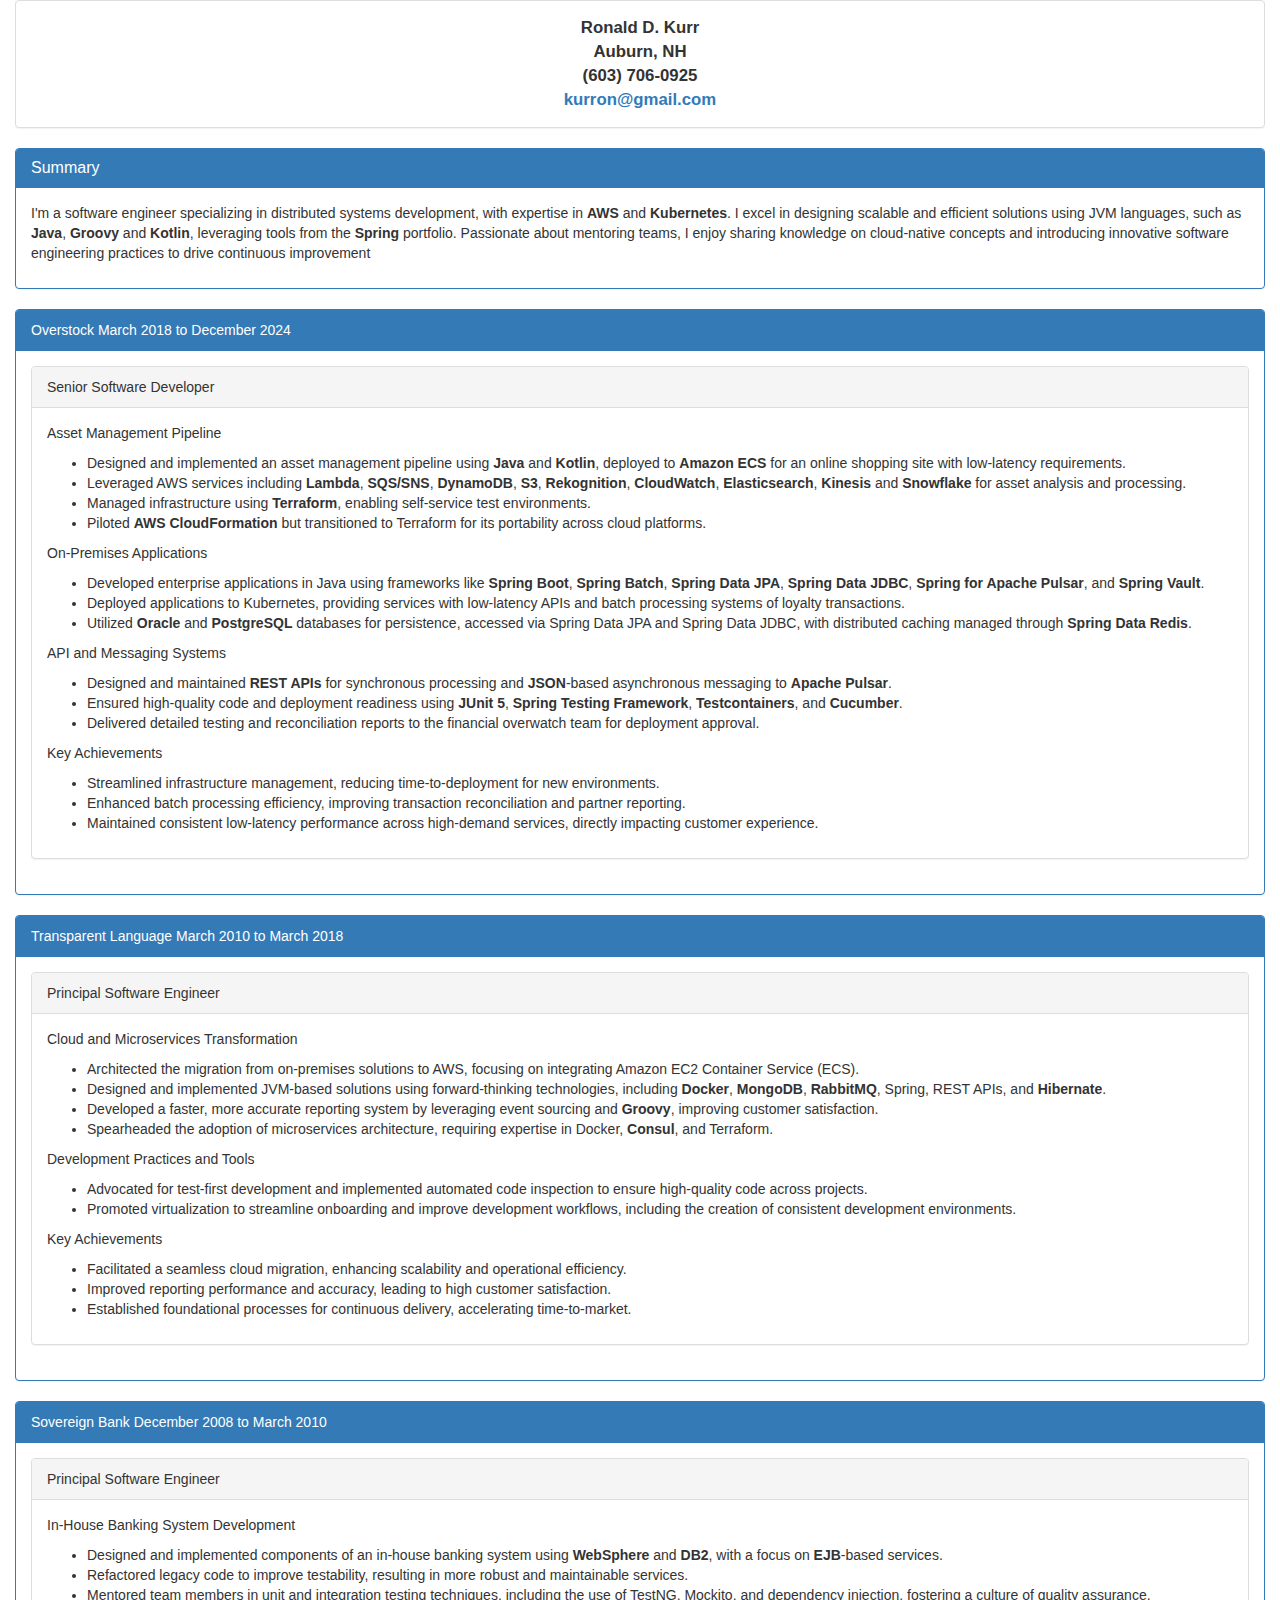
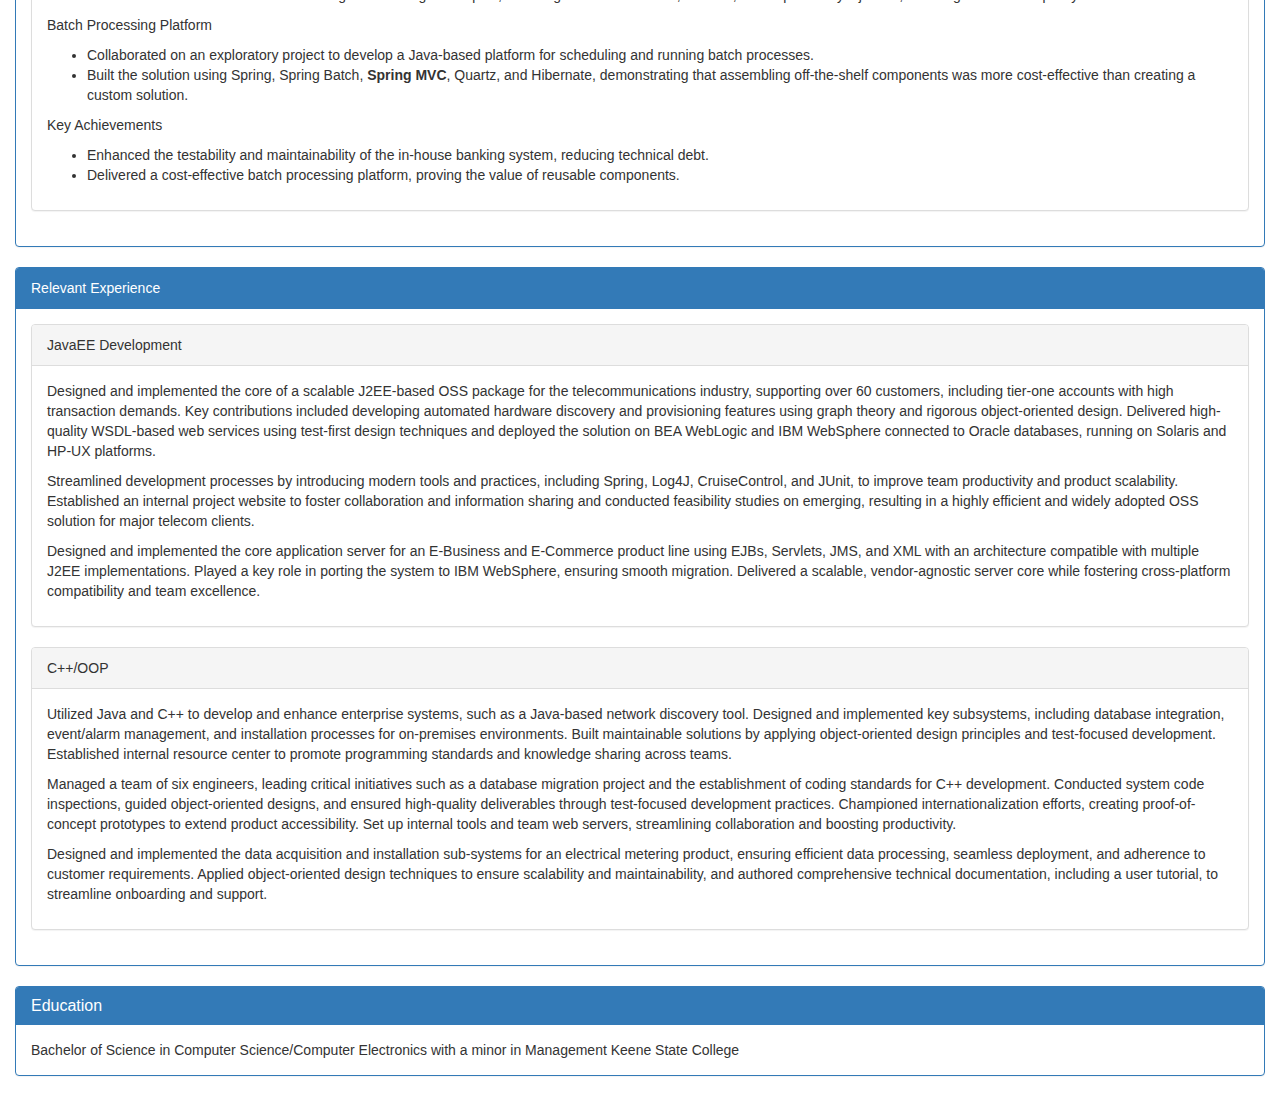
<file: index-v3.html>
<!doctype html>
<html lang="en">
<head>
    <meta charset="utf-8">
    <meta http-equiv="X-UA-Compatible" content="IE=edge">
    <meta name="viewport" content="width=device-width, initial-scale=1">
    <!-- The above 3 meta tags *must* come first in the head; any other head content must come *after* these tags -->
    <title>Resume of Ronald D. Kurr</title>

    <!-- Bootstrap -->
    <link href="css/bootstrap.min.css" type="text/css" rel="stylesheet">

    <!-- mine -->
    <link href="css/style.css" type="text/css" rel="stylesheet">

    <!-- HTML5 shim and Respond.js for IE8 support of HTML5 elements and media queries -->
    <!-- WARNING: Respond.js doesn't work if you view the page via file:// -->
    <!--[if lt IE 9]>
    <script src="https://oss.maxcdn.com/html5shiv/3.7.3/html5shiv.min.js"></script>
    <script src="https://oss.maxcdn.com/respond/1.4.2/respond.min.js"></script>
    <![endif]-->
</head>

<body>
<header>
    <div class="container-fluid">
        <div class="panel panel-default">
            <div class="panel-body">
                <div class="name">
                    Ronald D. Kurr<br>
                    Auburn, NH<br>
                    (603) 706-0925<br>
                    <a href="mailto:kurron@gmail.com">kurron@gmail.com</a>
                </div>
            </div>
        </div>
    </div>
</header>

<main>
    <div class="container-fluid">
        <div class="panel panel-primary">
            <div class="panel-heading">
                <h3 class="panel-title">Summary</h3>
            </div>
            <div class="panel-body">
                <p>I'm a software engineer specializing in distributed systems development, with expertise in <strong>AWS</strong> and <strong>Kubernetes</strong>. I excel in designing scalable and efficient solutions using JVM languages, such as <strong>Java</strong>, <strong>Groovy</strong> and <strong>Kotlin</strong>, leveraging tools from the <strong>Spring</strong> portfolio. Passionate about mentoring teams, I enjoy sharing knowledge on cloud-native concepts and introducing innovative software engineering practices to drive continuous improvement</p>
            </div>
        </div>
    </div>

    <div class="container-fluid">
        <div class="panel panel-primary">
            <div class="panel-heading">Overstock March 2018 to December 2024</div>
            <div class="panel-body">
                <div class="panel panel-default">
                    <div class="panel-heading">Senior Software Developer</div>
                    <div class="panel-body">
                        <p class="experience">Asset Management Pipeline</p>
                        <ul>
                            <li>Designed and implemented an asset management pipeline using <strong>Java</strong> and <strong>Kotlin</strong>, deployed to <strong>Amazon ECS</strong> for an online shopping site with low-latency requirements.</li>
                            <li>Leveraged AWS services including <strong>Lambda</strong>, <strong>SQS/SNS</strong>, <strong>DynamoDB</strong>, <strong>S3</strong>, <strong>Rekognition</strong>, <strong>CloudWatch</strong>, <strong>Elasticsearch</strong>, <strong>Kinesis</strong> and <strong>Snowflake</strong> for asset analysis and processing.</li>
                            <li>Managed infrastructure using <strong>Terraform</strong>, enabling self-service test environments.</li>
                            <li>Piloted <strong>AWS CloudFormation</strong> but transitioned to Terraform for its portability across cloud platforms.</li>
                        </ul>

                        <p class="experience">On-Premises Applications</p>
                        <ul>
                            <li>Developed enterprise applications in Java using frameworks like <strong>Spring Boot</strong>, <strong>Spring Batch</strong>, <strong>Spring Data JPA</strong>, <strong>Spring Data JDBC</strong>, <strong>Spring for Apache Pulsar</strong>, and <strong>Spring Vault</strong>.</li>
                            <li>Deployed applications to Kubernetes, providing services with low-latency APIs and batch processing systems of loyalty transactions.</li>
                            <li>Utilized <strong>Oracle</strong> and <strong>PostgreSQL</strong> databases for persistence, accessed via Spring Data JPA and Spring Data JDBC, with distributed caching managed through <strong>Spring Data Redis</strong>.</li>
                        </ul>

                        <p class="experience">API and Messaging Systems</p>
                        <ul>
                            <li>Designed and maintained <strong>REST APIs</strong> for synchronous processing and <strong>JSON</strong>-based asynchronous messaging to <strong>Apache Pulsar</strong>.</li>
                            <li>Ensured high-quality code and deployment readiness using <strong>JUnit 5</strong>, <strong>Spring Testing Framework</strong>, <strong>Testcontainers</strong>, and <strong>Cucumber</strong>.</li>
                            <li>Delivered detailed testing and reconciliation reports to the financial overwatch team for deployment approval.</li>
                        </ul>

                        <p class="experience">Key Achievements</p>
                        <ul>
                            <li>Streamlined infrastructure management, reducing time-to-deployment for new environments.</li>
                            <li>Enhanced batch processing efficiency, improving transaction reconciliation and partner reporting.</li>
                            <li>Maintained consistent low-latency performance across high-demand services, directly impacting customer experience.</li>
                        </ul>
                    </div>
                </div>
            </div>
        </div>

        <div class="panel panel-primary">
            <div class="panel-heading">Transparent Language March 2010 to March 2018</div>
            <div class="panel-body">
                <div class="panel panel-default">
                    <div class="panel-heading">Principal Software Engineer</div>
                    <div class="panel-body">
                        <p class="experience">Cloud and Microservices Transformation</p>
                        <ul>
                            <li>Architected the migration from on-premises solutions to AWS, focusing on integrating Amazon EC2 Container Service (ECS).</li>
                            <li>Designed and implemented JVM-based solutions using forward-thinking technologies, including <strong>Docker</strong>, <strong>MongoDB</strong>, <strong>RabbitMQ</strong>, Spring, REST APIs, and <strong>Hibernate</strong>.</li>
                            <li>Developed a faster, more accurate reporting system by leveraging event sourcing and <strong>Groovy</strong>, improving customer satisfaction.</li>
                            <li>Spearheaded the adoption of microservices architecture, requiring expertise in Docker, <strong>Consul</strong>, and Terraform.</li>
                        </ul>

                        <p class="experience">Development Practices and Tools</p>
                        <ul>
                            <li>Advocated for test-first development and implemented automated code inspection to ensure high-quality code across projects.</li>
                            <li>Promoted virtualization to streamline onboarding and improve development workflows, including the creation of consistent development environments.</li>
                        </ul>

                        <p class="experience">Key Achievements</p>
                        <ul>
                            <li>Facilitated a seamless cloud migration, enhancing scalability and operational efficiency.</li>
                            <li>Improved reporting performance and accuracy, leading to high customer satisfaction.</li>
                            <li>Established foundational processes for continuous delivery, accelerating time-to-market.</li>
                        </ul>
                    </div>
                </div>
            </div>
        </div>

        <div class="panel panel-primary">
            <div class="panel-heading">Sovereign Bank December 2008 to March 2010</div>
            <div class="panel-body">
                <div class="panel panel-default">
                    <div class="panel-heading">Principal Software Engineer</div>
                    <div class="panel-body">
                        <p class="experience">In-House Banking System Development</p>
                        <ul>
                            <li>Designed and implemented components of an in-house banking system using <strong>WebSphere</strong> and <strong>DB2</strong>, with a focus on <strong>EJB</strong>-based services.</li>
                            <li>Refactored legacy code to improve testability, resulting in more robust and maintainable services.</li>
                            <li>Mentored team members in unit and integration testing techniques, including the use of TestNG, Mockito, and dependency injection, fostering a culture of quality assurance.</li>
                        </ul>

                        <p class="experience">Batch Processing Platform</p>
                        <ul>
                            <li>Collaborated on an exploratory project to develop a Java-based platform for scheduling and running batch processes.</li>
                            <li>Built the solution using Spring, Spring Batch, <strong>Spring MVC</strong>, Quartz, and Hibernate, demonstrating that assembling off-the-shelf components was more cost-effective than creating a custom solution.</li>
                        </ul>

                        <p class="experience">Key Achievements</p>
                        <ul>
                            <li>Enhanced the testability and maintainability of the in-house banking system, reducing technical debt.</li>
                            <li>Delivered a cost-effective batch processing platform, proving the value of reusable components.</li>
                        </ul>
                    </div>
                </div>
            </div>
        </div>

        <div class="panel panel-primary">
            <div class="panel-heading">Relevant Experience</div>
            <div class="panel-body">
                <div class="panel panel-default">
                    <div class="panel-heading">JavaEE Development</div>
                    <div class="panel-body">
                        <p class="experience">Designed and implemented the core of a scalable J2EE-based OSS package for the telecommunications industry, supporting over 60 customers, including tier-one accounts with high transaction demands. Key contributions included developing automated hardware discovery and provisioning features using graph theory and rigorous object-oriented design. Delivered high-quality WSDL-based web services using test-first design techniques and deployed the solution on BEA WebLogic and IBM WebSphere connected to Oracle databases, running on Solaris and HP-UX platforms.</p>
                        <p class="experience">Streamlined development processes by introducing modern tools and practices, including Spring, Log4J, CruiseControl, and JUnit, to improve team productivity and product scalability. Established an internal project website to foster collaboration and information sharing and conducted feasibility studies on emerging, resulting in a highly efficient and widely adopted OSS solution for major telecom clients.</p>
                        <p class="experience">Designed and implemented the core application server for an E-Business and E-Commerce product line using EJBs, Servlets, JMS, and XML with an architecture compatible with multiple J2EE implementations. Played a key role in porting the system to IBM WebSphere, ensuring smooth migration. Delivered a scalable, vendor-agnostic server core while fostering cross-platform compatibility and team excellence.</p>
                    </div>
                </div>
                <div class="panel panel-default">
                    <div class="panel-heading">C++/OOP</div>
                    <div class="panel-body">
                        <p class="experience">Utilized Java and C++ to develop and enhance enterprise systems, such as a Java-based network discovery tool. Designed and implemented key subsystems, including database integration, event/alarm management, and installation processes for on-premises environments. Built maintainable solutions by applying object-oriented design principles and test-focused development. Established internal resource center to promote programming standards and knowledge sharing across teams.</p>
                        <p class="experience">Managed a team of six engineers, leading critical initiatives such as a database migration project and the establishment of coding standards for C++ development. Conducted system code inspections, guided object-oriented designs, and ensured high-quality deliverables through test-focused development practices. Championed internationalization efforts, creating proof-of-concept prototypes to extend product accessibility. Set up internal tools and team web servers, streamlining collaboration and boosting productivity.</p>
                        <p class="experience">Designed and implemented the data acquisition and installation sub-systems for an electrical metering product, ensuring efficient data processing, seamless deployment, and adherence to customer requirements. Applied object-oriented design techniques to ensure scalability and maintainability, and authored comprehensive technical documentation, including a user tutorial, to streamline onboarding and support.</p>
                    </div>
                </div>
            </div>
        </div>

        <div class="panel panel-primary">
            <div class="panel-heading">
                <h3 class="panel-title">Education</h3>
            </div>
            <div class="panel-body">
                Bachelor of Science in Computer Science/Computer Electronics with a minor in Management Keene State College
            </div>
        </div>

    </div>

<!--
<footer>
    <nav class="navbar navbar-default">
        <div class="container-fluid">
            <div class="navbar-header">
                <ul class="nav navbar-nav">
                    <li><a href="https://github.com/kurron">GitHub</a></li>
                    <li><a href="https://bitbucket.org/kurron/">Bitbucket</a></li>
                    <li><a href="https://www.linkedin.com/in/ronkurr">LinkedIn</a></li>
                    <li><a href="https://slides.com/ronaldkurr">Slides</a></li>
                    <li><a href="https://twitter.com/jvmguy/">X</a></li>
                    <li><a href="https://www.facebook.com/jvmguyspring/">Facebook</a></li>
                    <li><a href="https://app.vagrantup.com/kurron">Vagrant Cloud</a></li>
                    <li><a href="https://registry.terraform.io/modules/kurron">Terraform Module Registry</a></li>
                    <li><a href="https://galaxy.ansible.com/kurron/">Ansible Galaxy</a></li>
                </ul>
            </div>
        </div>
    </nav>
</footer>
-->

<!-- jQuery (necessary for Bootstrap's JavaScript plugins) -->
<script src="https://ajax.googleapis.com/ajax/libs/jquery/1.12.4/jquery.min.js"></script>
<!-- Include all compiled plugins (below), or include individual files as needed -->
<script src="js/bootstrap.min.js"></script>
</body>
</html>
</file>
<file: css/style.css>
header {
    text-align: center;
    font-family: 'PT Sans', sans-serif;
}

body {
    font-family: 'PT Sans', sans-serif;
}

main {
}

footer {
    font-family: 'PT Sans', sans-serif;
}

.buzzwords {
    font-size: larger;
}

.job {
}

.title {
    font-style: italic;
}

.education {
}

.certification {
}

.name {
    font-weight: bold;
    font-size: larger;
}

.section {
    font-weight: bold;
}

.company {
    font-weight: bold;
}

.experience {
}
</file>
